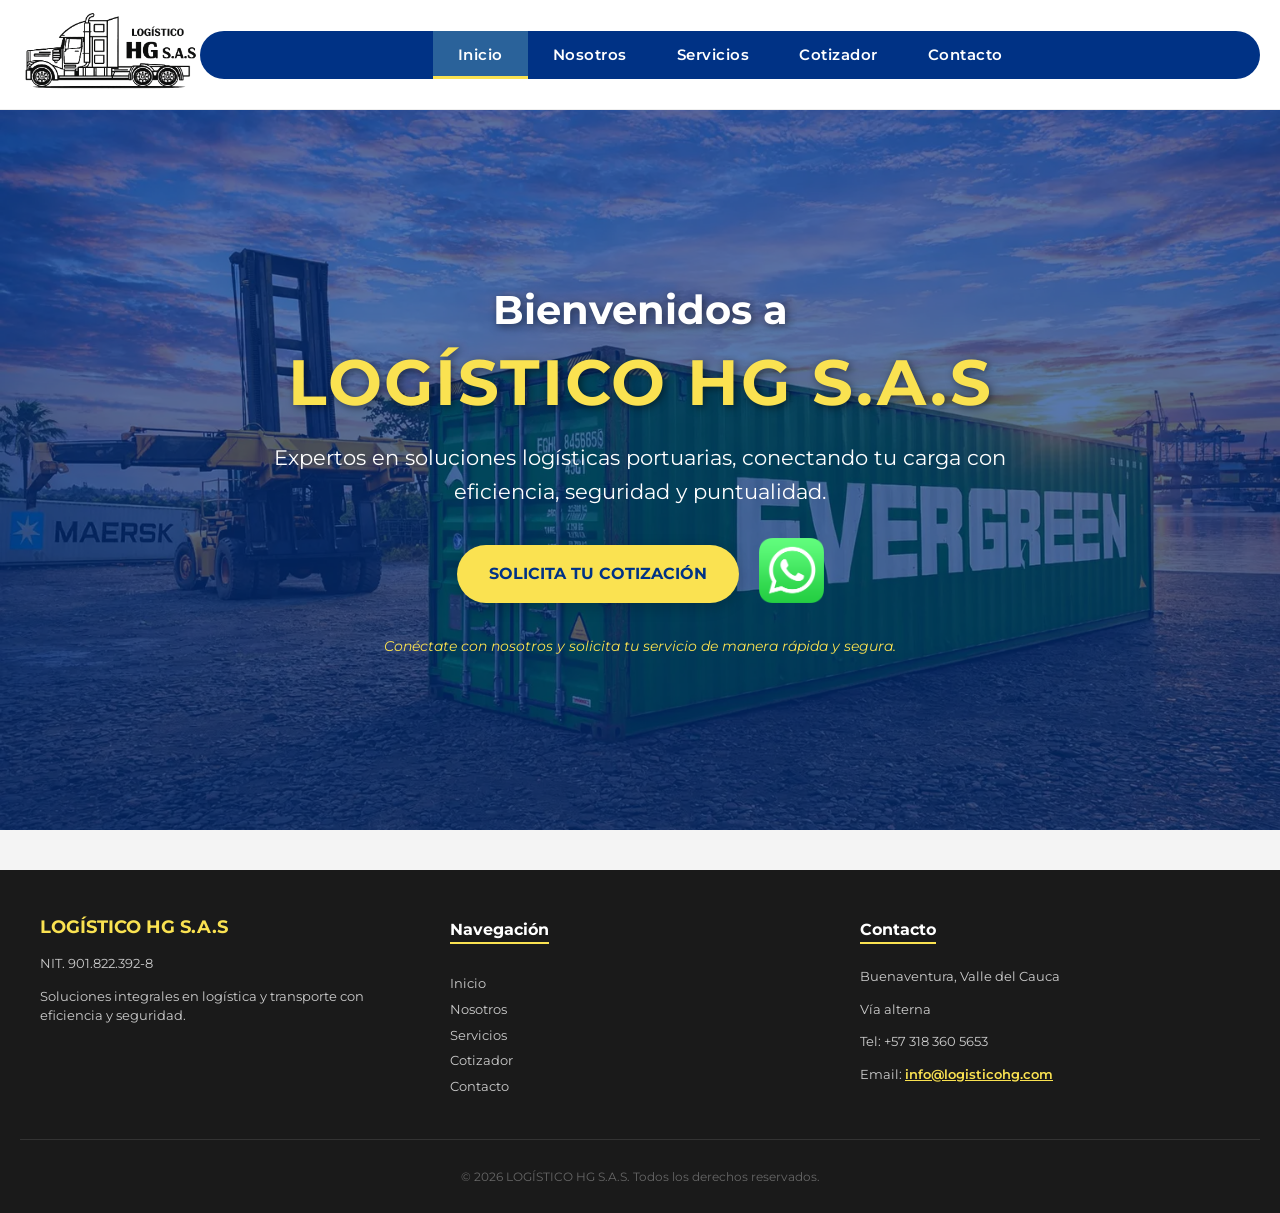
<file: index.html>
<!DOCTYPE html>
<html lang="es">
<head>
  <script>(function(w,d,s,l,i){w[l]=w[l]||[];w[l].push({'gtm.start':
  new Date().getTime(),event:'gtm.js'});var f=d.getElementsByTagName(s)[0],
  j=d.createElement(s),dl=l!='dataLayer'?'&l='+l:'';j.async=true;j.src=
  'https://www.googletagmanager.com/gtm.js?id='+i+dl;f.parentNode.insertBefore(j,f);
  })(window,document,'script','dataLayer','GTM-MGSZKHPM');</script>
  <meta charset="UTF-8">
  <meta name="viewport" content="width=device-width, initial-scale=1.0">
  <title>Logístico HG S.A.S | Soluciones Logísticas y Portuarias</title>
  <link href="https://fonts.googleapis.com/css2?family=Montserrat:wght@400;600;700&display=swap" rel="stylesheet">
  <link rel="stylesheet" href="style.css">
</head>

<body>
  <noscript><iframe src="https://www.googletagmanager.com/ns.html?id=GTM-MGSZKHPM"
  height="0" width="0" style="display:none;visibility:hidden"></iframe></noscript>
  <header>
  <div class="logo">
    <img src="img/logo-logistico-hg.png" alt="Logístico HG Logo">
  </div>

  <button class="menu-toggle" aria-label="Abrir menú">
    <span></span>
    <span></span>
    <span></span>
  </button>

  <nav class="nav-container">
    <ul class="nav-links">
      <li><a href="index.html" class="active">Inicio</a></li>
      <li><a href="nosotros.html">Nosotros</a></li>
      <li><a href="servicios.html">Servicios</a></li>
      <li><a href="cotizador.html">Cotizador</a></li>
      <li><a href="contacto.html">Contacto</a></li>
    </ul>
  </nav>
</header>

<main>
  <section class="hero">
    <div class="hero-overlay">
      <div class="hero-content">
        <h1>Bienvenidos a <br><span>LOGÍSTICO HG S.A.S</span></h1>
        <p>Expertos en soluciones logísticas portuarias, conectando tu carga con eficiencia, seguridad y puntualidad.</p>
        
        <div class="cta-buttons">
          <a href="cotizador.html" class="btn-azul">Solicita tu cotización</a>
          <a href="https://wa.me/573183605653?text=Hola,%20me%20gustaría%20recibir%20información%20sobre%20sus%20servicios%20logísticos."
             class="whatsapp-link" target="_blank" rel="noopener noreferrer">
             <img src="img/icono-whatsapp.png" alt="WhatsApp" class="icono-whatsapp">
          </a>
        </div>
        
        <p class="hero-footer-text">Conéctate con nosotros y solicita tu servicio de manera rápida y segura.</p>
      </div>
    </div>
  </section>
</main>

<footer>
  <div class="footer-container">
    <div class="footer-column">
      <h3>LOGÍSTICO HG S.A.S</h3>
      <p>NIT. 901.822.392-8</p>
      <p>Soluciones integrales en logística y transporte con eficiencia y seguridad.</p>
    </div>

    <div class="footer-column">
      <h4>Navegación</h4>
      <ul>
        <li><a href="index.html">Inicio</a></li>
        <li><a href="nosotros.html">Nosotros</a></li>
        <li><a href="servicios.html">Servicios</a></li>
        <li><a href="cotizador.html">Cotizador</a></li>
        <li><a href="contacto.html">Contacto</a></li>
      </ul>
    </div>

    <div class="footer-column">
      <h4>Contacto</h4>
      <p>Buenaventura, Valle del Cauca</p>
      <p>Vía alterna</p>
      <p>Tel: +57 318 360 5653</p>
      <p>Email: <a href="mailto:info@logisticohg.com">info@logisticohg.com</a></p>
    </div>
  </div>

  <div class="footer-bottom">
    <p>&copy; 2026 LOGÍSTICO HG S.A.S. Todos los derechos reservados.</p>
  </div>
</footer>

<script src="script.js"></script>
</body>
</html>
</file>
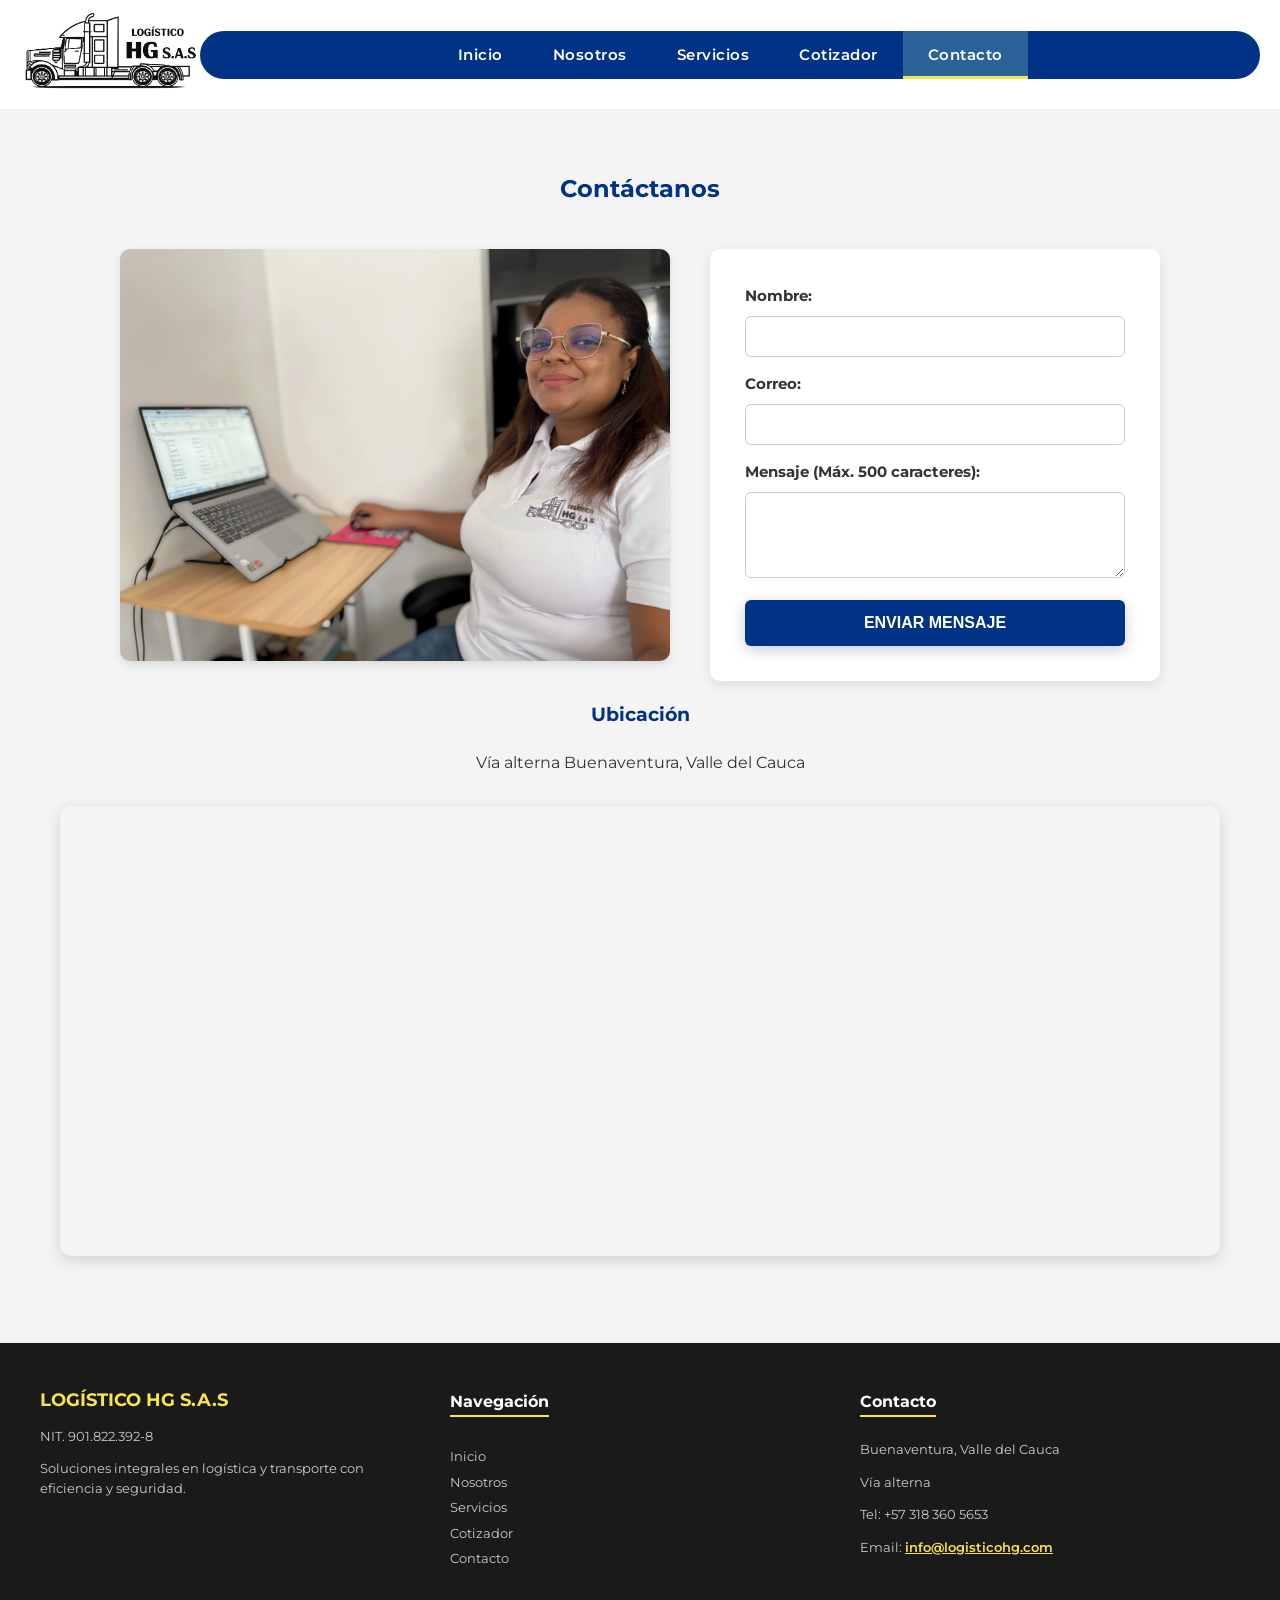
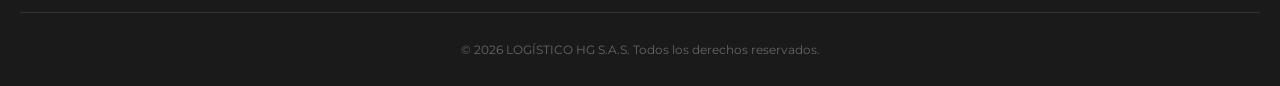
<file: contacto.html>
<!DOCTYPE html>
<html lang="es">
<head>
  <script>(function(w,d,s,l,i){w[l]=w[l]||[];w[l].push({'gtm.start':
  new Date().getTime(),event:'gtm.js'});var f=d.getElementsByTagName(s)[0],
  j=d.createElement(s),dl=l!='dataLayer'?'&l='+l:'';j.async=true;j.src=
  'https://www.googletagmanager.com/gtm.js?id='+i+dl;f.parentNode.insertBefore(j,f);
  })(window,document,'script','dataLayer','GTM-MGSZKHPM');</script>
  <meta charset="UTF-8">
  <meta name="viewport" content="width=device-width, initial-scale=1.0">
  <title>Logístico HG S.A.S | Contacto Seguro</title>
  <link href="https://fonts.googleapis.com/css2?family=Montserrat:wght@400;600;700&display=swap" rel="stylesheet">
  <link rel="stylesheet" href="style.css">
</head>

<body>
  <noscript><iframe src="https://www.googletagmanager.com/ns.html?id=GTM-MGSZKHPM"
  height="0" width="0" style="display:none;visibility:hidden"></iframe></noscript>
  <header>
  <div class="logo"><img src="img/logo-logistico-hg.png" alt="Logístico HG Logo"></div>
  <button class="menu-toggle" aria-label="Abrir menú">
    <span></span><span></span><span></span>
  </button>
  <nav class="nav-container">
    <ul class="nav-links">
      <li><a href="index.html">Inicio</a></li>
      <li><a href="nosotros.html">Nosotros</a></li>
      <li><a href="servicios.html">Servicios</a></li>
      <li><a href="cotizador.html">Cotizador</a></li>
      <li><a href="contacto.html" class="active">Contacto</a></li>
    </ul>
  </nav>
</header>

<main>
  <section class="container">
    <h2>Contáctanos</h2>
    <div class="contacto-grid">
      <div class="contacto-imagen">
        <img src="img/contactanos.webp" alt="Atención al cliente Logístico HG">
      </div>
      <div class="contacto-form">
        <form id="formContacto" action="contacto.php" method="post" autocomplete="off">
          <label for="nombre">Nombre:</label>
          <input type="text" id="nombre" name="nombre" required maxlength="50" pattern="[a-zA-ZáéíóúÁÉÍÓÚñÑ ]+">

          <label for="email">Correo:</label>
          <input type="email" id="email" name="email" required maxlength="60">

          <label for="mensaje">Mensaje (Máx. 500 caracteres):</label>
          <textarea id="mensaje" name="mensaje" rows="4" required maxlength="500"></textarea>

          <button class="btn btn-azul" type="submit">Enviar mensaje</button>
        </form>
      </div>
    </div>

    <div class="ubicacion">
      <h3>Ubicación</h3>
      <p>Vía alterna Buenaventura, Valle del Cauca</p>
      
      <iframe 
        src="https://www.google.com/maps/embed?pb=!1m18!1m12!1m3!1d127413.51731633513!2d-77.0754877!3d3.8820847!2m3!1f0!2f0!3f0!3m2!1i1024!2i768!4f13.1!3m3!1m2!1s0x8e370a6619448c3b%3A0x6739a047d96860!2sBuenaventura%2C%20Valle%20del%20Cauca!5e0!3m2!1ses!2sco!4v1700000000000" 
        width="100%" 
        height="450" 
        style="border:0; border-radius: 12px; box-shadow: 0 4px 15px rgba(0,0,0,0.15);" 
        allowfullscreen="" 
        loading="lazy" 
        referrerpolicy="no-referrer-when-downgrade">
      </iframe>
    </div>
  </section>
</main>

<footer>
  <div class="footer-container">
    <div class="footer-column">
      <h3>LOGÍSTICO HG S.A.S</h3>
      <p>NIT. 901.822.392-8</p>
      <p>Soluciones integrales en logística y transporte con eficiencia y seguridad.</p>
    </div>

    <div class="footer-column">
      <h4>Navegación</h4>
      <ul>
        <li><a href="index.html">Inicio</a></li>
        <li><a href="nosotros.html">Nosotros</a></li>
        <li><a href="servicios.html">Servicios</a></li>
        <li><a href="cotizador.html">Cotizador</a></li>
        <li><a href="contacto.html">Contacto</a></li>
      </ul>
    </div>

    <div class="footer-column">
      <h4>Contacto</h4>
      <p>Buenaventura, Valle del Cauca</p>
      <p>Vía alterna</p>
      <p>Tel: +57 318 360 5653</p>
      <p>Email: <a href="mailto:info@logisticohg.com">info@logisticohg.com</a></p>
    </div>
  </div>

  <div class="footer-bottom">
    <p>© 2026 LOGÍSTICO HG S.A.S. Todos los derechos reservados.</p>
  </div>
</footer>

<script src="script.js"></script>
</body>
</html>
</file>
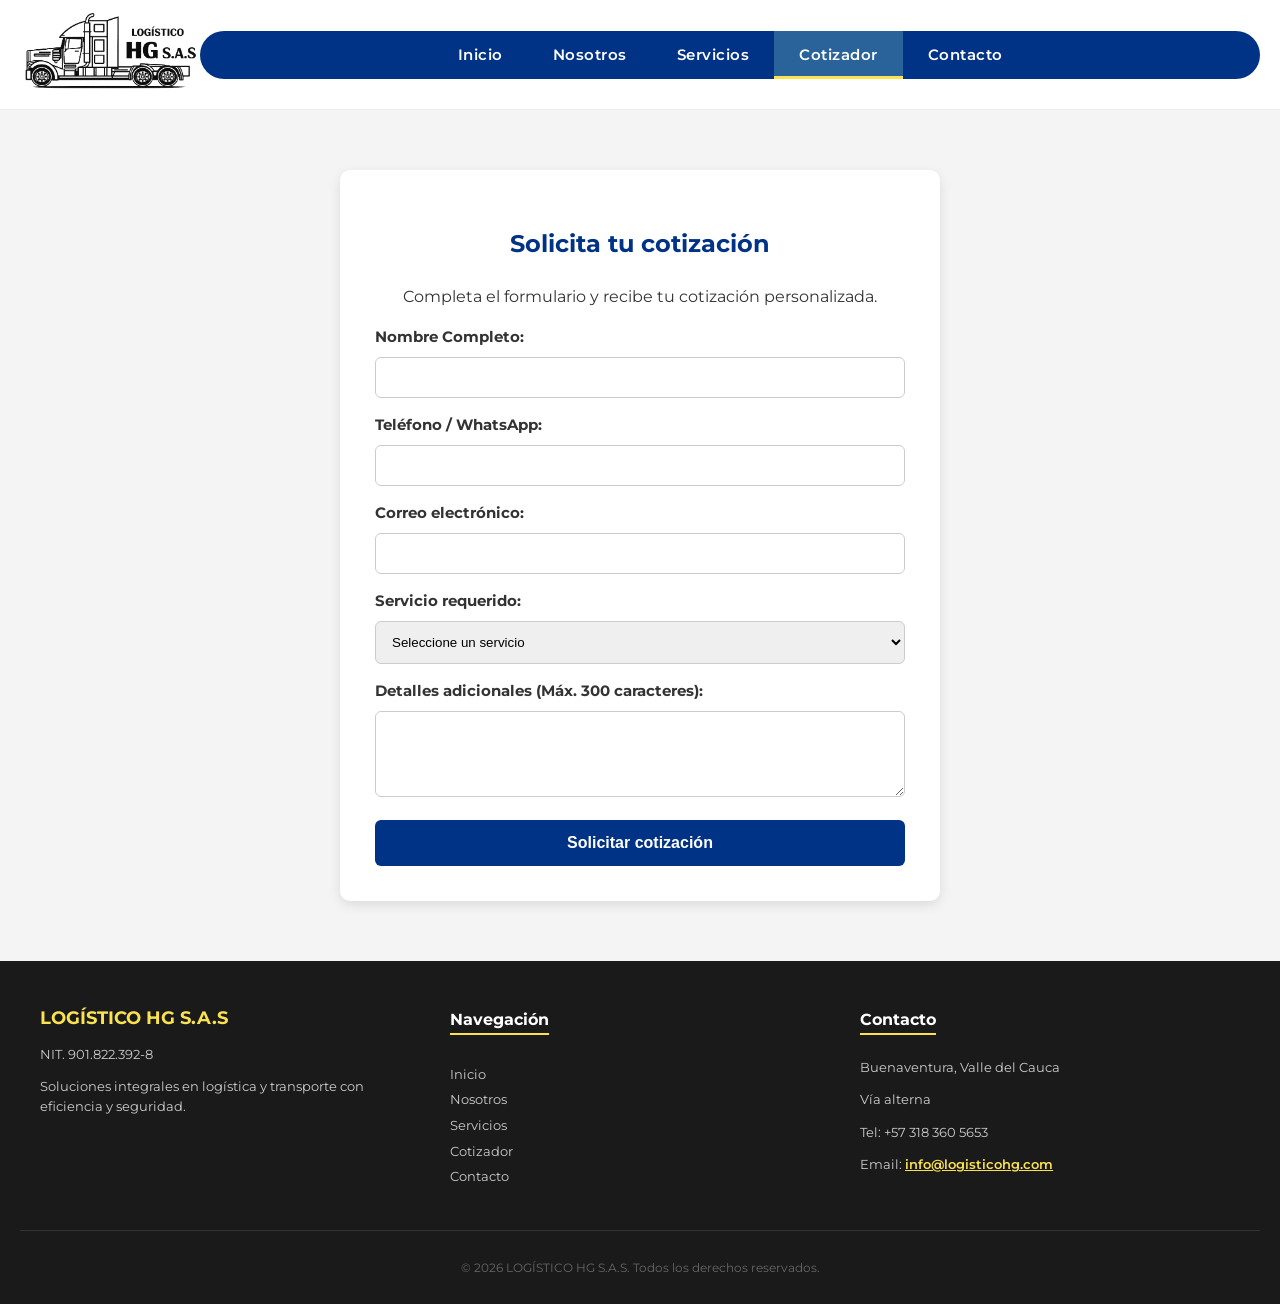
<file: cotizador.html>
<!DOCTYPE html>
<html lang="es">
<head>
  <script>(function(w,d,s,l,i){w[l]=w[l]||[];w[l].push({'gtm.start':
  new Date().getTime(),event:'gtm.js'});var f=d.getElementsByTagName(s)[0],
  j=d.createElement(s),dl=l!='dataLayer'?'&l='+l:'';j.async=true;j.src=
  'https://www.googletagmanager.com/gtm.js?id='+i+dl;f.parentNode.insertBefore(j,f);
  })(window,document,'script','dataLayer','GTM-MGSZKHPM');</script>
  <meta charset="UTF-8">
  <meta name="viewport" content="width=device-width, initial-scale=1.0">
  <title>Logístico HG S.A.S | Cotizador Seguro</title>
  <link href="https://fonts.googleapis.com/css2?family=Montserrat:wght@400;600;700&display=swap" rel="stylesheet">
  <link rel="stylesheet" href="style.css">
</head>

<body>
  <noscript><iframe src="https://www.googletagmanager.com/ns.html?id=GTM-MGSZKHPM"
  height="0" width="0" style="display:none;visibility:hidden"></iframe></noscript>
  <header>
  <div class="logo">
    <img src="img/logo-logistico-hg.png" alt="Logístico HG Logo">
  </div>

  <button class="menu-toggle" aria-label="Abrir menú">
    <span></span>
    <span></span>
    <span></span>
  </button>

  <nav class="nav-container">
    <ul class="nav-links">
      <li><a href="index.html">Inicio</a></li>
      <li><a href="nosotros.html">Nosotros</a></li>
      <li><a href="servicios.html">Servicios</a></li>
      <li><a href="cotizador.html" class="active">Cotizador</a></li>
      <li><a href="contacto.html">Contacto</a></li>
    </ul>
  </nav>
</header>

<main>
  <section class="cotizador">
    <h2>Solicita tu cotización</h2>
    <p style="text-align:center;">Completa el formulario y recibe tu cotización personalizada.</p>

    <form id="formCotizador" action="cotizador.php" method="post" autocomplete="off">
      <label for="nombre">Nombre Completo:</label>
      <input type="text" id="nombre" name="nombre" required maxlength="50" pattern="[a-zA-ZáéíóúÁÉÍÓÚñÑ ]+">

      <label for="telefono">Teléfono / WhatsApp:</label>
      <input type="tel" id="telefono" name="telefono" required maxlength="15" pattern="[0-9+ ]+">

      <label for="correo">Correo electrónico:</label>
      <input type="email" id="correo" name="correo" required maxlength="60">

      <label for="servicio">Servicio requerido:</label>
      <select id="servicio" name="servicio" required>
        <option value="">Seleccione un servicio</option>
        <option value="Transporte de carga">Transporte de carga</option>
        <option value="Almacenamiento">Almacenamiento</option>
        <option value="Alquiler de maquinaria">Alquiler de maquinaria</option>
        <option value="Asesoría logística">Asesoría logística</option>
        <option value="ITR">ITR</option>
        <option value="Embalaje y desembalaje">Embalaje y desembalaje</option>
      </select>

      <label for="detalles">Detalles adicionales (Máx. 300 caracteres):</label>
      <textarea id="detalles" name="detalles" rows="4" maxlength="300"></textarea>

      <button type="submit">Solicitar cotización</button>
    </form>
  </section>
</main>

<footer>
  <div class="footer-container">
    <div class="footer-column">
      <h3>LOGÍSTICO HG S.A.S</h3>
      <p>NIT. 901.822.392-8</p>
      <p>Soluciones integrales en logística y transporte con eficiencia y seguridad.</p>
    </div>

    <div class="footer-column">
      <h4>Navegación</h4>
      <ul>
        <li><a href="index.html">Inicio</a></li>
        <li><a href="nosotros.html">Nosotros</a></li>
        <li><a href="servicios.html">Servicios</a></li>
        <li><a href="cotizador.html">Cotizador</a></li>
        <li><a href="contacto.html">Contacto</a></li>
      </ul>
    </div>

    <div class="footer-column">
      <h4>Contacto</h4>
      <p>Buenaventura, Valle del Cauca</p>
      <p>Vía alterna</p>
      <p>Tel: +57 318 360 5653</p>
      <p>Email: <a href="mailto:info@logisticohg.com">info@logisticohg.com</a></p>
    </div>
  </div>

  <div class="footer-bottom">
    <p>&copy; 2026 LOGÍSTICO HG S.A.S. Todos los derechos reservados.</p>
  </div>
</footer>

<script src="script.js"></script>
</body>
</html>
</file>
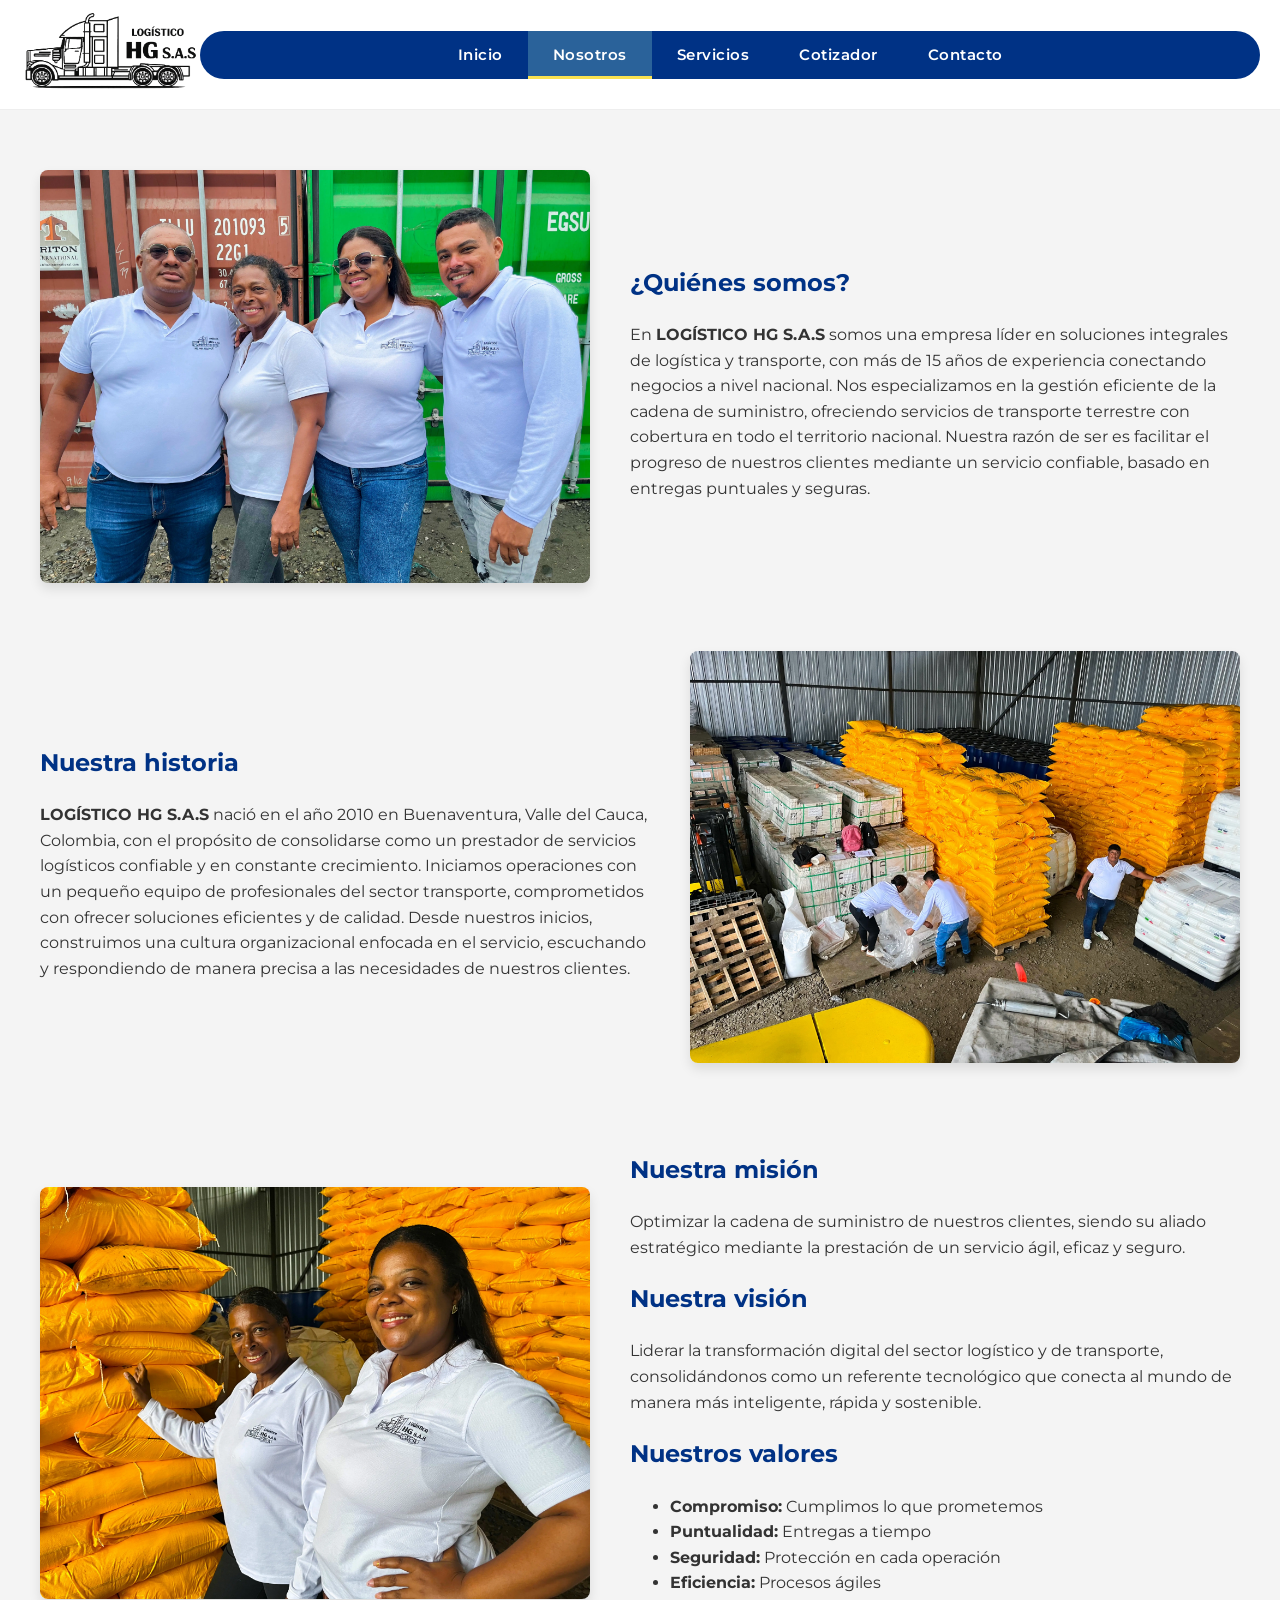
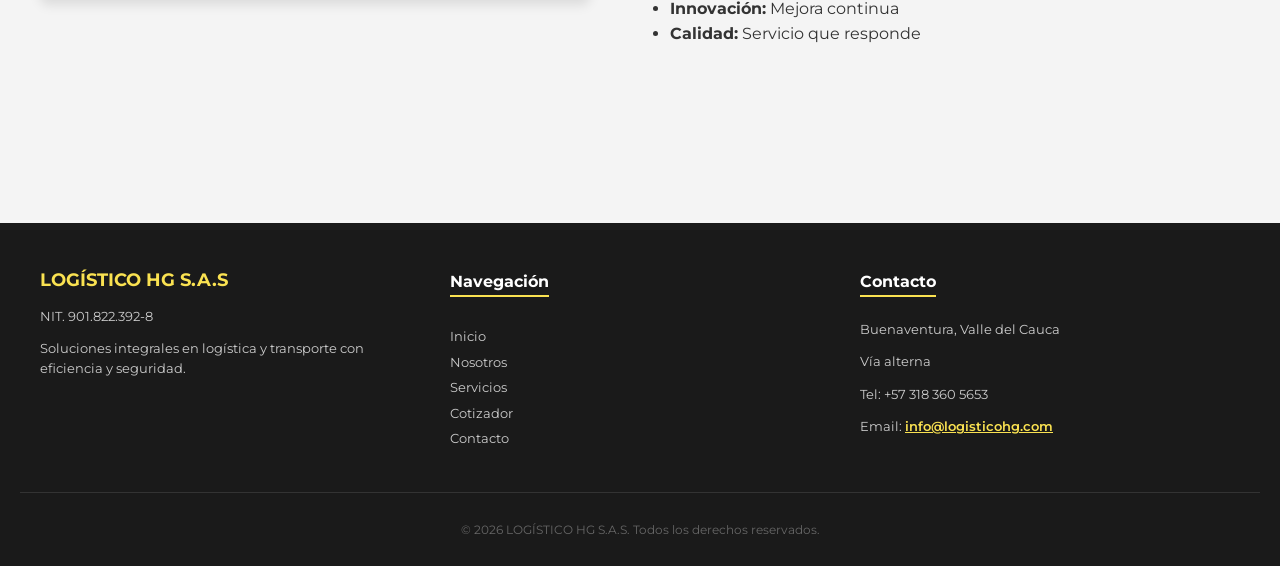
<file: nosotros.html>
<!DOCTYPE html>
<html lang="es">
<head>
  <script>(function(w,d,s,l,i){w[l]=w[l]||[];w[l].push({'gtm.start':
  new Date().getTime(),event:'gtm.js'});var f=d.getElementsByTagName(s)[0],
  j=d.createElement(s),dl=l!='dataLayer'?'&l='+l:'';j.async=true;j.src=
  'https://www.googletagmanager.com/gtm.js?id='+i+dl;f.parentNode.insertBefore(j,f);
  })(window,document,'script','dataLayer','GTM-MGSZKHPM');</script>
  <meta charset="UTF-8">
  <meta name="viewport" content="width=device-width, initial-scale=1.0">
  <title>Logístico HG S.A.S | Soluciones Logísticas y Portuarias - Nosotros</title>
  <link href="https://fonts.googleapis.com/css2?family=Montserrat:wght@400;600;700&display=swap" rel="stylesheet">
  <link rel="stylesheet" href="style.css">
</head>

<body>
  <noscript><iframe src="https://www.googletagmanager.com/ns.html?id=GTM-MGSZKHPM"
  height="0" width="0" style="display:none;visibility:hidden"></iframe></noscript>

<header>
  <div class="logo">
    <img src="img/logo-logistico-hg.png" alt="Logístico HG Logo">
  </div>

  <button class="menu-toggle" aria-label="Abrir menú">
    <span></span>
    <span></span>
    <span></span>
  </button>

  <nav class="nav-container">
    <ul class="nav-links">
      <li><a href="index.html">Inicio</a></li>
      <li><a href="nosotros.html" class="active">Nosotros</a></li>
      <li><a href="servicios.html">Servicios</a></li>
      <li><a href="cotizador.html">Cotizador</a></li>
      <li><a href="contacto.html">Contacto</a></li>
    </ul>
  </nav>
</header>

<main>
  <section class="nosotros">
    <div class="nosotros-contenido animado slide-left">
      <div class="nosotros-imagen">
        <img src="img/equipo-de-trabajo.webp" alt="Equipo de trabajo">
      </div>
      <div class="nosotros-texto">
        <h2>¿Quiénes somos?</h2>
        <p>En <strong>LOGÍSTICO HG S.A.S</strong> somos una empresa líder en soluciones integrales de logística y transporte, con más de 15 años de experiencia conectando negocios a nivel nacional. Nos especializamos en la gestión eficiente de la cadena de suministro, ofreciendo servicios de transporte terrestre con cobertura en todo el territorio nacional. Nuestra razón de ser es facilitar el progreso de nuestros clientes mediante un servicio confiable, basado en entregas puntuales y seguras.</p>
      </div>
    </div>

    <div class="nosotros-contenido reverse animado slide-right">
      <div class="nosotros-imagen">
        <img src="img/nuestra-historia.webp" alt="Nuestra historia">
      </div>
      <div class="nosotros-texto">
        <h2>Nuestra historia</h2>
        <p><strong>LOGÍSTICO HG S.A.S</strong> nació en el año 2010 en Buenaventura, Valle del Cauca, Colombia, con el propósito de consolidarse como un prestador de servicios logísticos confiable y en constante crecimiento. Iniciamos operaciones con un pequeño equipo de profesionales del sector transporte, comprometidos con ofrecer soluciones eficientes y de calidad. Desde nuestros inicios, construimos una cultura organizacional enfocada en el servicio, escuchando y respondiendo de manera precisa a las necesidades de nuestros clientes.</p>
      </div>
    </div>

    <div class="nosotros-contenido animado zoom">
      <div class="nosotros-imagen">
        <img src="img/nuestros-valores.webp" alt="Nuestros valores">
      </div>
      <div class="nosotros-texto">
        <h2>Nuestra misión</h2>
        <p>Optimizar la cadena de suministro de nuestros clientes, siendo su aliado estratégico mediante la prestación de un servicio ágil, eficaz y seguro.</p>

        <h2>Nuestra visión</h2>
        <p>Liderar la transformación digital del sector logístico y de transporte, consolidándonos como un referente tecnológico que conecta al mundo de manera más inteligente, rápida y sostenible.</p>

        <h2>Nuestros valores</h2>
        <ul>
          <li><strong>Compromiso:</strong> Cumplimos lo que prometemos</li>
          <li><strong>Puntualidad:</strong> Entregas a tiempo</li>
          <li><strong>Seguridad:</strong> Protección en cada operación</li>
          <li><strong>Eficiencia:</strong> Procesos ágiles</li>
          <li><strong>Innovación:</strong> Mejora continua</li>
          <li><strong>Calidad:</strong> Servicio que responde</li>
        </ul>
      </div>
    </div>
  </section>
</main>

<footer>
  <div class="footer-container">
    <div class="footer-column">
      <h3>LOGÍSTICO HG S.A.S</h3>
      <p>NIT. 901.822.392-8</p>
      <p>Soluciones integrales en logística y transporte con eficiencia y seguridad.</p>
    </div>

    <div class="footer-column">
      <h4>Navegación</h4>
      <ul>
        <li><a href="index.html">Inicio</a></li>
        <li><a href="nosotros.html">Nosotros</a></li>
        <li><a href="servicios.html">Servicios</a></li>
        <li><a href="cotizador.html">Cotizador</a></li>
        <li><a href="contacto.html">Contacto</a></li>
      </ul>
    </div>

    <div class="footer-column">
      <h4>Contacto</h4>
      <p>Buenaventura, Valle del Cauca</p>
      <p>Vía alterna</p>
      <p>Tel: +57 318 360 5653</p>
      <p>Email: <a href="mailto:info@logisticohg.com">info@logisticohg.com</a></p>
    </div>
  </div>

  <div class="footer-bottom">
    <p>&copy; 2026 LOGÍSTICO HG S.A.S. Todos los derechos reservados.</p>
  </div>
</footer>

<script>
document.addEventListener("DOMContentLoaded", function() {
  const menuToggle = document.querySelector('.menu-toggle');
  const navContainer = document.querySelector('.nav-container');

  menuToggle.addEventListener('click', () => {
    navContainer.classList.toggle('active');
  });

  const animados = document.querySelectorAll(".animado");

  const mostrarAnimados = () => {
    animados.forEach(el => {
      const rect = el.getBoundingClientRect();
      if (rect.top < window.innerHeight - 100) {
        el.classList.add("visible");
      }
    });
  };

  window.addEventListener("scroll", mostrarAnimados);
  mostrarAnimados();
});
</script>

</body>
</html>
</file>
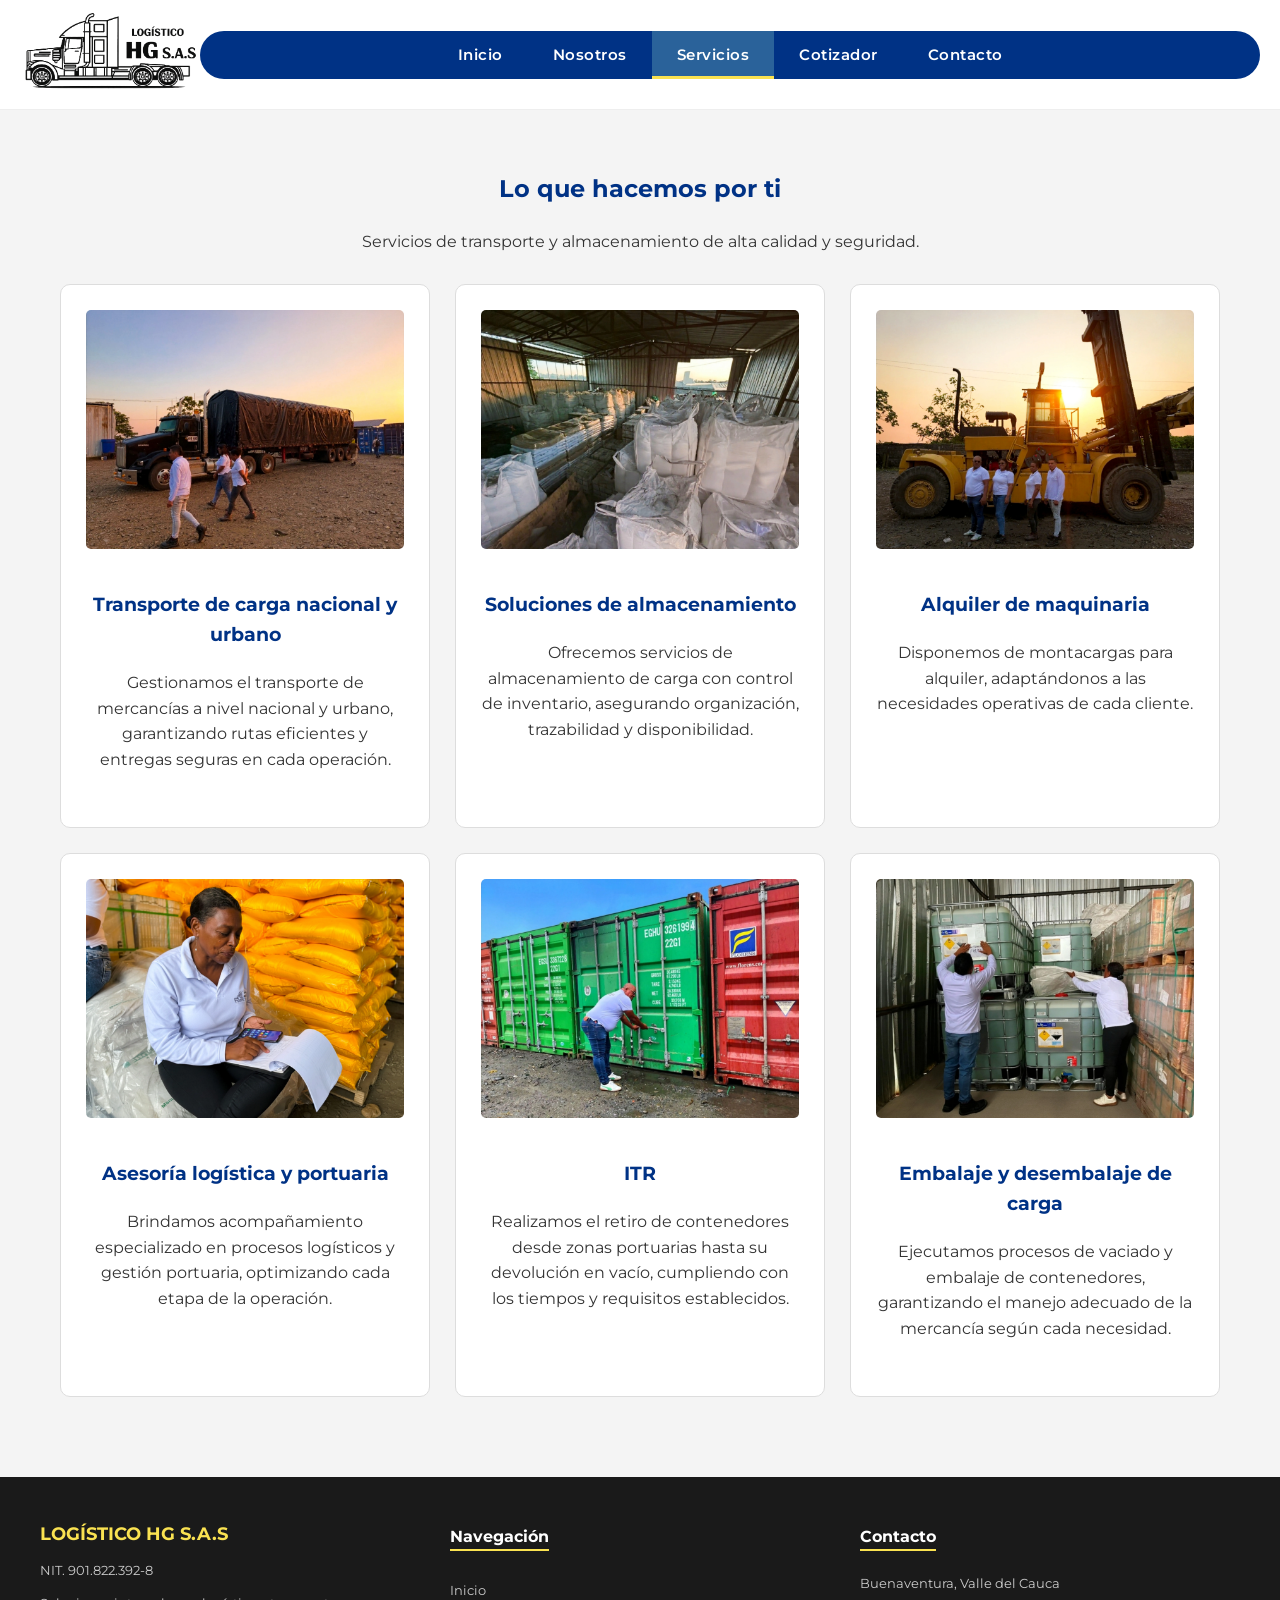
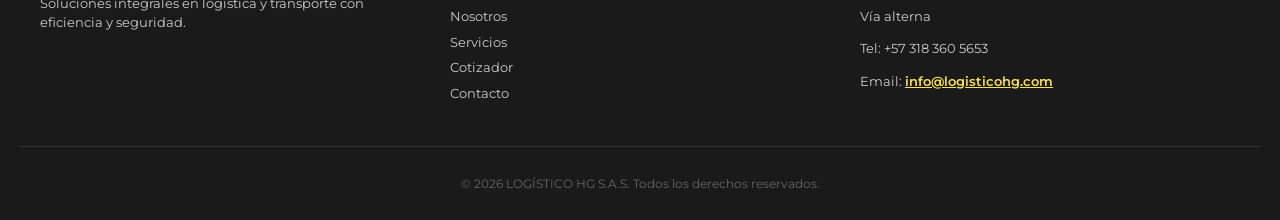
<file: servicios.html>
<!DOCTYPE html>
<html lang="es">
<head>
  <script>(function(w,d,s,l,i){w[l]=w[l]||[];w[l].push({'gtm.start':
  new Date().getTime(),event:'gtm.js'});var f=d.getElementsByTagName(s)[0],
  j=d.createElement(s),dl=l!='dataLayer'?'&l='+l:'';j.async=true;j.src=
  'https://www.googletagmanager.com/gtm.js?id='+i+dl;f.parentNode.insertBefore(j,f);
  })(window,document,'script','dataLayer','GTM-MGSZKHPM');</script>
  <meta charset="UTF-8">
  <meta name="viewport" content="width=device-width, initial-scale=1.0">
  <title>Logístico HG S.A.S | Soluciones Logísticas y Portuarias - Servicios</title>
  <link href="https://fonts.googleapis.com/css2?family=Montserrat:wght@400;600;700&display=swap" rel="stylesheet">
  <link rel="stylesheet" href="style.css">
</head>

<body>
  <noscript><iframe src="https://www.googletagmanager.com/ns.html?id=GTM-MGSZKHPM"
  height="0" width="0" style="display:none;visibility:hidden"></iframe></noscript>

<header>
  <div class="logo">
    <img src="img/logo-logistico-hg.png" alt="Logístico HG Logo">
  </div>

  <button class="menu-toggle" aria-label="Abrir menú">
    <span></span>
    <span></span>
    <span></span>
  </button>

  <nav class="nav-container">
    <ul class="nav-links">
      <li><a href="index.html">Inicio</a></li>
      <li><a href="nosotros.html">Nosotros</a></li>
      <li><a href="servicios.html" class="active">Servicios</a></li>
      <li><a href="cotizador.html">Cotizador</a></li>
      <li><a href="contacto.html">Contacto</a></li>
    </ul>
  </nav>
</header>

<main>
  <section class="container animado">
    <h2>Lo que hacemos por ti</h2>
    <p>Servicios de transporte y almacenamiento de alta calidad y seguridad.</p>

    <div class="servicios-grid">
      <div class="producto-card animado slide-left">
        <img src="img/transporte-de-carga-nacional-y-urbano.webp" alt="Transporte de carga nacional y urbano">
        <h3>Transporte de carga nacional y urbano</h3>
        <p>Gestionamos el transporte de mercancías a nivel nacional y urbano, garantizando rutas eficientes y entregas seguras en cada operación.</p>
      </div>

      <div class="producto-card animado zoom">
        <img src="img/soluciones-de-almacenamiento.webp" alt="Soluciones de almacenamiento">
        <h3>Soluciones de almacenamiento</h3>
        <p>Ofrecemos servicios de almacenamiento de carga con control de inventario, asegurando organización, trazabilidad y disponibilidad.</p>
      </div>

      <div class="producto-card animado slide-right">
        <img src="img/alquiler-de-maquinaria.webp" alt="Alquiler de maquinaria">
        <h3>Alquiler de maquinaria</h3>
        <p>Disponemos de montacargas para alquiler, adaptándonos a las necesidades operativas de cada cliente.</p>
      </div>

      <div class="producto-card animado slide-left">
        <img src="img/asesoria-logistica-y-portuaria.webp" alt="Asesoría logística y portuaria">
        <h3>Asesoría logística y portuaria</h3>
        <p>Brindamos acompañamiento especializado en procesos logísticos y gestión portuaria, optimizando cada etapa de la operación.</p>
      </div>

      <div class="producto-card animado zoom">
        <img src="img/ITR.webp" alt="ITR">
        <h3>ITR</h3>
        <p>Realizamos el retiro de contenedores desde zonas portuarias hasta su devolución en vacío, cumpliendo con los tiempos y requisitos establecidos.</p>
      </div>

      <div class="producto-card animado slide-right">
        <img src="img/embalaje-y-desembalaje-de-carga.webp" alt="Embalaje y desembalaje de carga">
        <h3>Embalaje y desembalaje de carga</h3>
        <p>Ejecutamos procesos de vaciado y embalaje de contenedores, garantizando el manejo adecuado de la mercancía según cada necesidad.</p>
      </div>
    </div>
  </section>
</main>

<footer>
  <div class="footer-container">
    <div class="footer-column">
      <h3>LOGÍSTICO HG S.A.S</h3>
      <p>NIT. 901.822.392-8</p>
      <p>Soluciones integrales en logística y transporte con eficiencia y seguridad.</p>
    </div>

    <div class="footer-column">
      <h4>Navegación</h4>
      <ul>
        <li><a href="index.html">Inicio</a></li>
        <li><a href="nosotros.html">Nosotros</a></li>
        <li><a href="servicios.html">Servicios</a></li>
        <li><a href="cotizador.html">Cotizador</a></li>
        <li><a href="contacto.html">Contacto</a></li>
      </ul>
    </div>

    <div class="footer-column">
      <h4>Contacto</h4>
      <p>Buenaventura, Valle del Cauca</p>
      <p>Vía alterna</p>
      <p>Tel: +57 318 360 5653</p>
      <p>Email: <a href="mailto:info@logisticohg.com">info@logisticohg.com</a></p>
    </div>
  </div>

  <div class="footer-bottom">
    <p>&copy; 2026 LOGÍSTICO HG S.A.S. Todos los derechos reservados.</p>
  </div>
</footer>

<script>
document.addEventListener("DOMContentLoaded", function() {
  const menuToggle = document.querySelector('.menu-toggle');
  const navContainer = document.querySelector('.nav-container');

  menuToggle.addEventListener('click', () => {
    navContainer.classList.toggle('active');
  });

  const animados = document.querySelectorAll(".animado");

  const mostrarAnimados = () => {
    animados.forEach(el => {
      const rect = el.getBoundingClientRect();
      if (rect.top < window.innerHeight - 100) {
        el.classList.add("visible");
      }
    });
  };

  window.addEventListener("scroll", mostrarAnimados);
  mostrarAnimados();
});
</script>

</body>
</html>
</file>
<file: style.css>
/* ============================================================
    1. VARIABLES Y AJUSTES GLOBALES
   ============================================================ */
:root {
  --azul-principal: #003285; /* Azul solicitado para títulos y barra */
  --azul-oscuro: #2A629A;
  --amarillo-hg: #FAE251;
  --blanco: #ffffff;
  --gris-fondo: #f4f4f4;
  --negro-footer: #1a1a1a;
}

* {
  box-sizing: border-box;
}

body {
  font-family: 'Montserrat', Arial, sans-serif;
  color: #333;
  line-height: 1.6;
  margin: 0;
  padding: 0;
  background-color: var(--gris-fondo);
  overflow-x: hidden;
}

/* Títulos unificados con el azul de la barra */
h1, h2, h3, h4 {
  font-weight: 700;
  color: var(--azul-principal) !important;
  text-align: center;
  margin-bottom: 20px;
}

/* ============================================================
    2. HEADER Y NAVEGACIÓN
   ============================================================ */
header {
  background-color: var(--blanco);
  padding: 10px 20px;
  display: flex;
  justify-content: space-between;
  align-items: center;
  position: sticky;
  top: 0;
  z-index: 1000;
  border-bottom: 1px solid #eee; 
}

.logo img { 
  max-width: 180px; 
  height: auto; 
}

nav { 
  background-color: var(--azul-principal); 
  width: 100%;
  border-radius: 50px; 
  overflow: hidden; 
}

nav ul { 
  list-style: none; 
  display: flex; 
  justify-content: center; 
  margin: 0; 
  padding: 0; 
}

nav a {
  color: var(--blanco);
  text-decoration: none;
  font-weight: 600;
  font-size: 15px;
  padding: 12px 25px; 
  display: inline-block;
  transition: all 0.3s ease;
  text-transform: capitalize; 
  letter-spacing: 0.5px;
}

nav a:hover, nav a.active { 
  background-color: var(--azul-oscuro); 
  box-shadow: inset 0 -3px 0 var(--amarillo-hg); 
}

.menu-toggle {
  display: none;
  flex-direction: column;
  gap: 5px;
  background: transparent;
  border: none;
  cursor: pointer;
}

.menu-toggle span { 
  width: 30px; 
  height: 3px; 
  background-color: var(--azul-principal); 
  border-radius: 10px; 
}

/* ============================================================
    3. INICIO: BANNER HERO ESTILO ZEBRA
   ============================================================ */
.hero {
  position: relative;
  background-image: url('img/banner-logistico-hg.webp'); 
  background-size: cover;
  background-position: center;
  background-repeat: no-repeat;
  height: 80vh; 
  width: 100%;
  display: flex;
  align-items: center;
  justify-content: center;
  margin: 0;
  z-index: 1; /* Agregado para detección de clic */
}

.hero-overlay {
  background: rgba(0, 50, 133, 0.65); 
  width: 100%;
  height: 100%;
  display: flex;
  align-items: center;
  justify-content: center;
  padding: 20px;
}

.hero-content {
  max-width: 900px;
  text-align: center;
  color: var(--blanco);
}

.hero-content h1 {
  font-size: clamp(1.8rem, 4vw, 2.5rem);
  font-weight: 700;
  margin-bottom: 20px;
  color: var(--blanco) !important;
  text-shadow: 2px 2px 8px rgba(0,0,0,0.5);
  line-height: 1.2;
}

.hero-content h1 span {
  display: block; 
  font-size: clamp(2.5rem, 6vw, 4rem); 
  color: var(--amarillo-hg) !important;
  margin-top: 10px;
  text-transform: uppercase;
  letter-spacing: 2px;
}

.hero-content p {
  font-size: clamp(1rem, 2vw, 1.3rem);
  line-height: 1.6;
  margin-bottom: 30px;
  color: var(--blanco);
  max-width: 750px;
  margin-left: auto;
  margin-right: auto;
}

.cta-buttons {
  display: flex;
  justify-content: center;
  align-items: center;
  gap: 20px;
  margin-top: 25px;
}

.btn-azul {
  background-color: var(--amarillo-hg); 
  color: var(--azul-principal) !important;
  border-radius: 50px; 
  font-size: 16px;
  font-weight: bold;
  text-decoration: none;
  padding: 16px 32px;
  transition: all 0.3s ease;
  box-shadow: 0 4px 15px rgba(0,0,0,0.2);
  text-transform: uppercase;
}

.btn-azul:hover {
  background-color: var(--blanco);
  transform: translateY(-4px);
}

.icono-whatsapp {
  width: 65px;
  height: 65px;
  transition: transform 0.3s cubic-bezier(0.175, 0.885, 0.32, 1.275);
}

.icono-whatsapp:hover { 
  transform: scale(1.2) rotate(8deg); 
}

.hero-footer-text {
  margin-top: 25px;
  font-size: 0.9rem !important;
  font-style: italic;
  color: var(--amarillo-hg) !important;
}

/* ============================================================
    4. SECCIÓN NOSOTROS
   ============================================================ */
.nosotros { 
  padding: 60px 20px; 
  position: relative;
  z-index: 1; /* Agregado para detección de clic */
}

.nosotros-contenido {
  display: flex;
  flex-wrap: wrap;
  align-items: center;
  max-width: 1200px;
  margin: 0 auto 60px auto;
  gap: 40px;
}

.nosotros-contenido.reverse { 
  flex-direction: row-reverse; 
}

.nosotros-imagen { 
  flex: 1 1 45%; 
}

.nosotros-imagen img { 
  width: 100%; 
  border-radius: 8px; 
  box-shadow: 0 6px 12px rgba(0,0,0,0.1); 
}

.nosotros-texto { 
  flex: 1 1 50%; 
  text-align: left; 
}

.nosotros-texto h2 { 
  text-align: left; 
}

/* ============================================================
    5. SECCIÓN SERVICIOS
   ============================================================ */
.container { 
  padding: 40px 20px; 
  max-width: 1200px; 
  margin: 0 auto; 
  position: relative;
  z-index: 1; /* Agregado para detección de clic */
}

.container p {
  text-align: center;
  max-width: 800px;
  margin: 0 auto 30px auto;
  display: block;
}

.servicios-grid {
  display: grid;
  grid-template-columns: repeat(3, 1fr);
  gap: 25px;
  margin-top: 30px;
}

.producto-card {
    background: var(--blanco);
    padding: 25px;
    border-radius: 10px;
    border: 1px solid #ddd;
    text-align: center;
    transition: all 0.4s cubic-bezier(0.165, 0.84, 0.44, 1); 
}

.producto-card:hover {
    transform: translateY(-10px);
    box-shadow: 0 15px 30px rgba(0, 50, 133, 0.15);
    border-color: var(--azul-principal);
}

.producto-card img {
    max-width: 100%;
    border-radius: 5px;
    margin-bottom: 15px;
    transition: transform 0.3s ease;
}

.producto-card:hover img {
    transform: scale(1.05);
}

/* ============================================================
    6. FORMULARIOS
   ============================================================ */
.cotizador, .contacto-form {
  max-width: 600px; 
  margin: 60px auto; 
  padding: 35px; 
  background: var(--blanco); 
  border-radius: 10px; 
  box-shadow: 0 4px 12px rgba(0,0,0,0.1);
  position: relative;
  z-index: 1;
}

.cotizador label, .contacto-form label {
  display: block;
  margin-bottom: 8px;
  font-weight: bold;
  color: #333;
  font-size: 15px;
  text-align: left;
}

input, select, textarea { 
  width: 100%; 
  padding: 12px; 
  margin-bottom: 15px; 
  border: 1px solid #ccc; 
  border-radius: 6px; 
}

button[type="submit"] {
    background-color: var(--azul-principal);
    color: #ffffff !important;
    border: none;
    padding: 14px 30px;
    border-radius: 6px;
    font-weight: bold;
    font-size: 16px;
    cursor: pointer;
    width: 100%;
    transition: all 0.3s ease;
}

button[type="submit"]:hover {
    background-color: var(--azul-oscuro);
    transform: translateY(-4px);
    box-shadow: 0 6px 15px rgba(0, 50, 133, 0.3);
}

.contacto-grid {
  display: flex;
  flex-wrap: wrap;
  gap: 40px;
  justify-content: center;
  align-items: flex-start;
  margin-top: 40px;
}

.contacto-imagen { 
  flex: 1; 
  max-width: 550px; 
}

.contacto-imagen img { 
  width: 100%; 
  border-radius: 10px; 
  box-shadow: 0 4px 10px rgba(0,0,0,0.1); 
}

.contacto-form { 
  flex: 1; 
  max-width: 450px; 
  margin: 0; 
}

/* ============================================================
    7. FOOTER
   ============================================================ */
footer {
  background-color: var(--negro-footer);
  color: var(--blanco);
  padding: 25px 20px 15px 20px; 
  margin-top: 40px;
}

.footer-container {
  max-width: 1200px;
  margin: 0 auto;
  display: flex;
  flex-wrap: wrap;
  justify-content: space-between;
  gap: 30px;
  padding-bottom: 10px;
}

.footer-column {
  flex: 1 1 200px;
}

.footer-column h3 {
  color: var(--amarillo-hg) !important;
  text-align: left;
  margin-bottom: 10px;
  font-size: 1.1rem;
}

.footer-column h4 {
  color: var(--blanco) !important;
  border-bottom: 2px solid var(--amarillo-hg);
  display: inline-block;
  margin-bottom: 10px;
  font-size: 16px;
  text-align: left;
}

.footer-column p, .footer-column li a {
  font-size: 13px;
  color: #cccccc;
  text-decoration: none;
  line-height: 1.5;
}

.footer-column ul {
  list-style: none;
  padding: 0;
}

.footer-column ul li a:hover {
  color: var(--amarillo-hg);
  padding-left: 5px;
  transition: 0.3s;
}

.footer-column a[href^="mailto:"] {
    color: var(--amarillo-hg) !important;
    font-weight: 600;
}

.footer-bottom {
  border-top: 1px solid #333;
  margin-top: 15px;
  padding-top: 15px;
  text-align: center;
}

.footer-bottom p {
  font-size: 12px;
  color: #666 !important;
}

/* ============================================================
    8. RESPONSIVE
   ============================================================ */
@media screen and (max-width: 768px) {
  .menu-toggle { 
    display: flex; 
  }

  /* ============================================================
    8. RESPONSIVE
   ============================================================ */
@media screen and (max-width: 768px) {
  .menu-toggle { 
    display: flex; 
  }

  .nav-container {
    position: fixed; 
    top: 10px; 
    right: -100%; 
    width: 260px; 
    background-color: var(--azul-principal); 
    transition: 0.4s; 
    z-index: 99999 !important; 
    pointer-events: all !important;
    box-shadow: -5px 0 15px rgba(0,0,0,0.3);
    border-radius: 15px 0 15px 15px;
    padding-bottom: 8px;
  }

  /* ... el resto del código sigue igual ... */
}

  .nav-container.active { 
    right: 0; 
  }

  .nav-container::before {
    content: "¡Hola!";
    display: block;
    color: #FAE251;
    font-size: 20px;
    font-weight: bold;
    padding: 15px 25px 8px 25px; 
    text-align: left;
    line-height: 1.2;
  }

  nav ul { 
    flex-direction: column; 
    padding: 0; 
  }

  nav a { 
    width: 100%; 
    border-bottom: 1px solid rgba(255,255,255,0.1); 
    padding: 12px 25px; 
  }

  .nosotros-contenido, .contacto-grid, .servicios-grid {
    flex-direction: column !important;
    grid-template-columns: 1fr;
  }

  .nosotros-texto, .nosotros-texto h2, .footer-column h3, .footer-column h4, .container p { 
    text-align: center; 
  }

  .hero {
    height: 70vh;
  }

  .hero-content h1 span {
    font-size: 2.2rem;
  }

  .cta-buttons {
    flex-direction: column;
    gap: 15px;
  }
}

/* ============================================================
    9. ANIMACIONES Y SOLUCIÓN DE SCROLL
   ============================================================ */
.animado { opacity: 0; transition: 0.8s ease-out; }
.animado.visible { opacity: 1; transform: none; }
.slide-left { transform: translateX(-50px); }
.slide-right { transform: translateX(50px); }
.zoom { transform: scale(0.8); }

html, body {
    max-width: 100%;
    overflow-x: hidden;
}

@media screen and (max-width: 768px) {
    .nosotros-contenido, .servicios-grid, .contacto-grid {
        width: 100% !important;
        padding-left: 15px !important;
        padding-right: 15px !important;
        box-sizing: border-box !important;
    }
}
</file>
